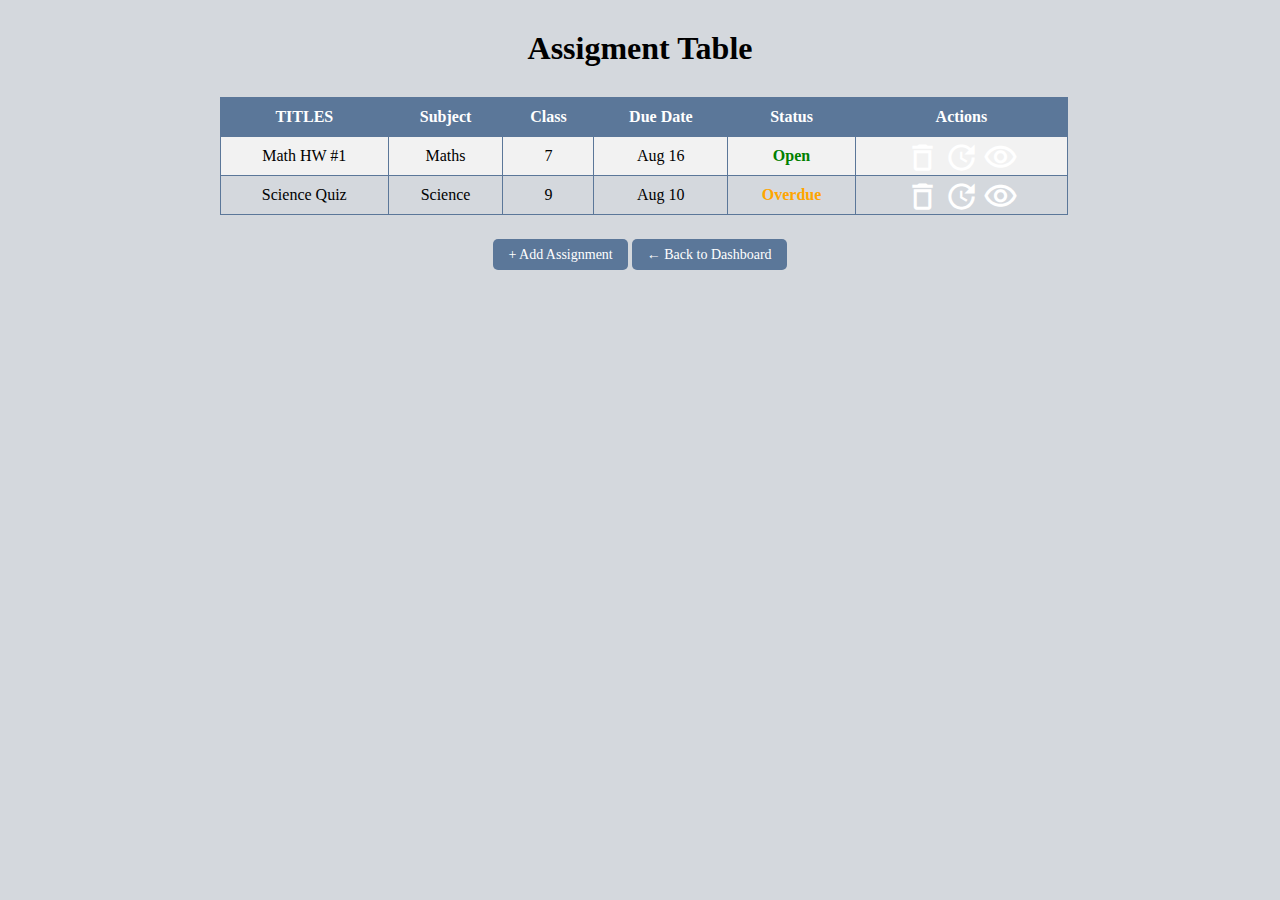
<file: assignments.html>
<!DOCTYPE html>
<html lang="en">

<head>
    <meta charset="UTF-8">
    <meta name="viewport" content="width=device-width, initial-scale=1.0">
    <title>Assigment</title>
    <link href="https://fonts.googleapis.com/css2?family=Montserrat&display=swap" rel="stylesheet" />
    <link href="https://fonts.googleapis.com/icon?family=Material+Icons+Outlined" rel="stylesheet" />
    <link rel="stylesheet" href="style.css">
</head>

<body>
    <h1 class="asi-title">Assigment Table</h1>
    <div class="assig">
        <div class="mark-list">

            <table>
                <tr>
                    <th>TITLES</th>
                    <th>Subject</th>
                    <th>Class</th>
                    <th>Due Date</th>
                    <th>Status</th>
                    <th>Actions</th>
                </tr>
                <tr>
                    <td>Math HW #1</td>
                    <td>Maths</td>
                    <td>7</td>
                    <td>Aug 16</td>
                    <td class="status-open">Open</td>
                    <td>
                        <a href="#"><span class="material-icons-outlined">delete</span></a>
                        <a href="#"><span class="material-icons-outlined">update</span></a>
                        <a href="#"><span class="material-icons-outlined">visibility</span></a>
                    </td>
                </tr>
                <tr>
                    <td>Science Quiz</td>
                    <td>Science</td>
                    <td>9</td>
                    <td>Aug 10</td>
                    <td class="status-overdue">Overdue</td>
                    <td>
                        <a href="#"><span class="material-icons-outlined">delete</span></a>
                        <a href="#"><span class="material-icons-outlined">update</span></a>
                        <a href="#"><span class="material-icons-outlined">visibility</span></a>
                    </td>
                </tr>
            </table>
        </div>
    </div>

    <div class="assig-container">
        <div class="asi-title">
            <a href="add-assignment.html" class="add-btn">+ Add Assignment</a>
            <a href="index.html" class="add-btn">← Back to Dashboard</a>
        </div>

</body>

</html>
</file>
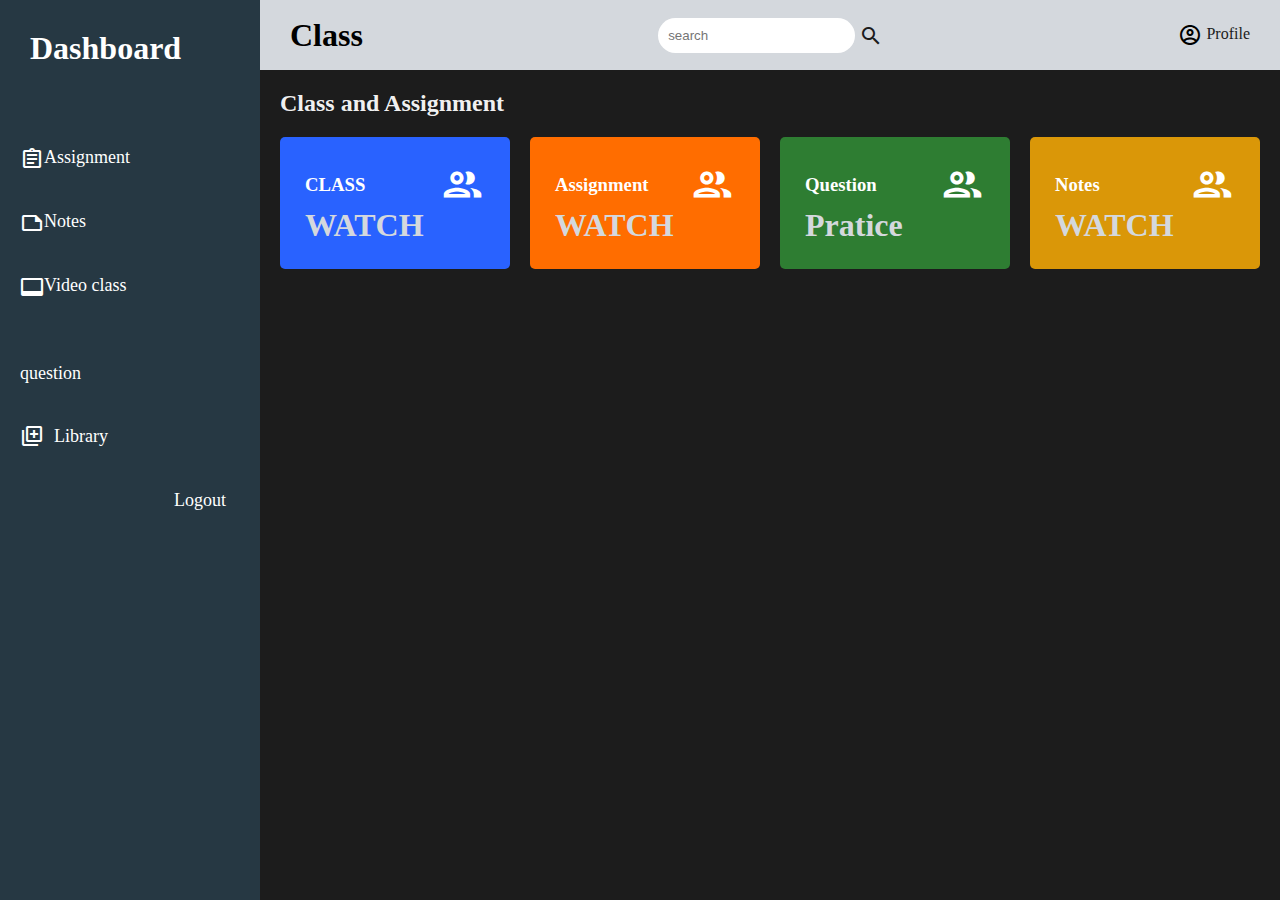
<file: class.html>
<!DOCTYPE html>
<html lang="en">

<head>
    <meta charset="UTF-8">
    <meta name="viewport" content="width=device-width, initial-scale=1.0">
    <title>class</title>
    <link rel="stylesheet" href="style.css">
    <link href="https://fonts.googleapis.com/css2?family=Montserrat&display=swap" rel="stylesheet" />
    <link href="https://fonts.googleapis.com/icon?family=Material+Icons+Outlined" rel="stylesheet" />
</head>

<body>
    <div class="grid-container">
        <div class="header">
            <div class="header-title">
                <h1>Class</h1>
            </div>
            <div class="header-middle">
                <form action="">
                    <input type="text" placeholder="search">
                    <a href="">
                        <span class="material-icons-outlined">
                            search
                        </span></a>
                </form>

            </div>
            <div class="header-right">
                <span class="material-icons-outlined">
                    account_circle
                </span>
                <a href="">Profile</a>
            </div>

        </div>
        <aside id="sidebar">


            <div class="sidebar-title">
                <h1>Dashboard</h1>
            </div>
            <div class="sidebar-list">
                <ul>
                    <li class="sidebar-list-item"><a href=""><span class="material-icons-outlined">
                                assignment
                            </span>Assignment</a></li>
                    <li class="sidebar-list-item"><a href=""><span class="material-icons-outlined">
                                note
                            </span>Notes</a></li>
                    <li class="sidebar-list-item"><a href=""><span class="material-icons-outlined">
                                video_label
                            </span>Video class</a></li>
                    <li class="sidebar-list-item"><a href=""><span class="material-icons-outlined">
                                question_mark
                            </span>question</a></li>
                    <li class="sidebar-list-item"><a href=""><span
                                class="material-icons-outlined">library_add</span></a>Library</li>
                    <li class="sidebar-list-item"><a href=""><span
                                class="material-icons-outlined">logout</span></a>Logout</li>
                </ul>
            </div>

        </aside>
        <div class="main">
            <div class="main-title">
                <h2>Class and Assignment</h2>
            </div>
            <div class="main-cards">
                <div class="card">
                    <div class="card-liner">
                        <h3>CLASS</h3>
                        <span class="material-icons-outlined">group</span>
                    </div>
                    <h1><a href="">WATCH</a></h1>
                </div>

                <div class="card">
                    <div class="card-liner">
                        <h3>Assignment</h3>
                        <span class="material-icons-outlined">group</span>
                    </div>
                    <h1><a href="">WATCH</a></h1>
                </div>
                <div class="card">
                    <div class="card-liner">
                        <h3>Question</h3>
                        <span class="material-icons-outlined">group</span>
                    </div>
                    <h1><a href="">Pratice</a></h1>
                </div>

                <div class="card">
                    <div class="card-liner">
                        <h3>Notes</h3>
                        <span class="material-icons-outlined">group</span>
                    </div>
                    <h1><a href="">WATCH</a></h1>
                </div>
            </div>
        </div>

    </div>
</body>

</html>
</file>
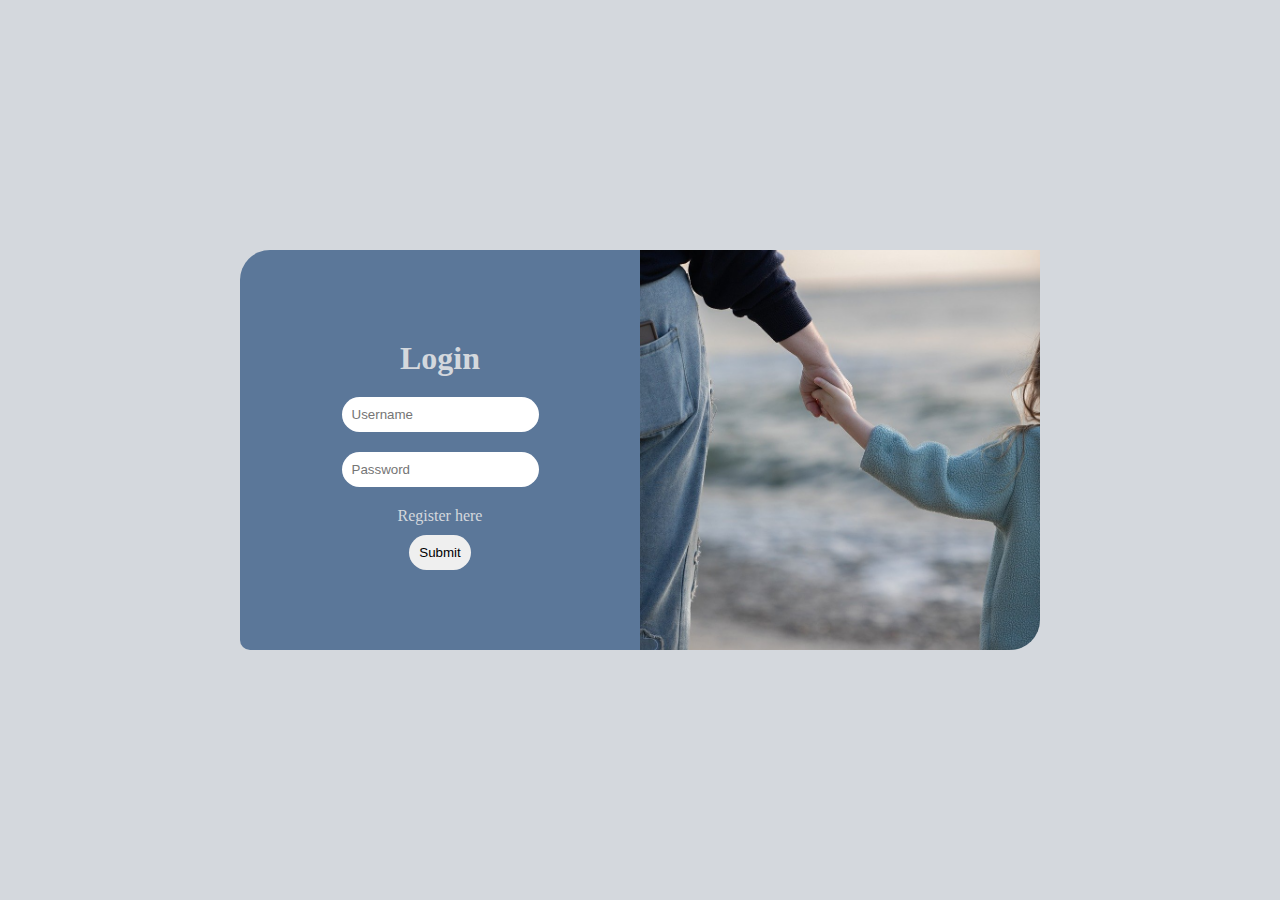
<file: login.html>
<!DOCTYPE html>
<html lang="en">

<head>
    <meta charset="UTF-8">
    <meta name="viewport" content="width=device-width, initial-scale=1.0">
    <title>login</title>
    <link rel="stylesheet" href="style.css">
</head>

<body>
    <div class="container">
       
        <div class="box">
            <div class="login">
                <h1>login</h1>
                <form action="">
                    <input type="text" placeholder="username" name="username">
                    <input type="password" name="password" placeholder="password">
                    <p>Register <a href="">here</a></p>
                    <div class="btn">
                        <a href="">
                            <button type="button">Submit</button>
                        </a>
                    </div>

                </form>

            </div>
            <div class="log-img">
                <img src="img/care-9719575_1280.jpg" alt="">
            </div>

        </div>


    </div>
</body>

</html>
</file>
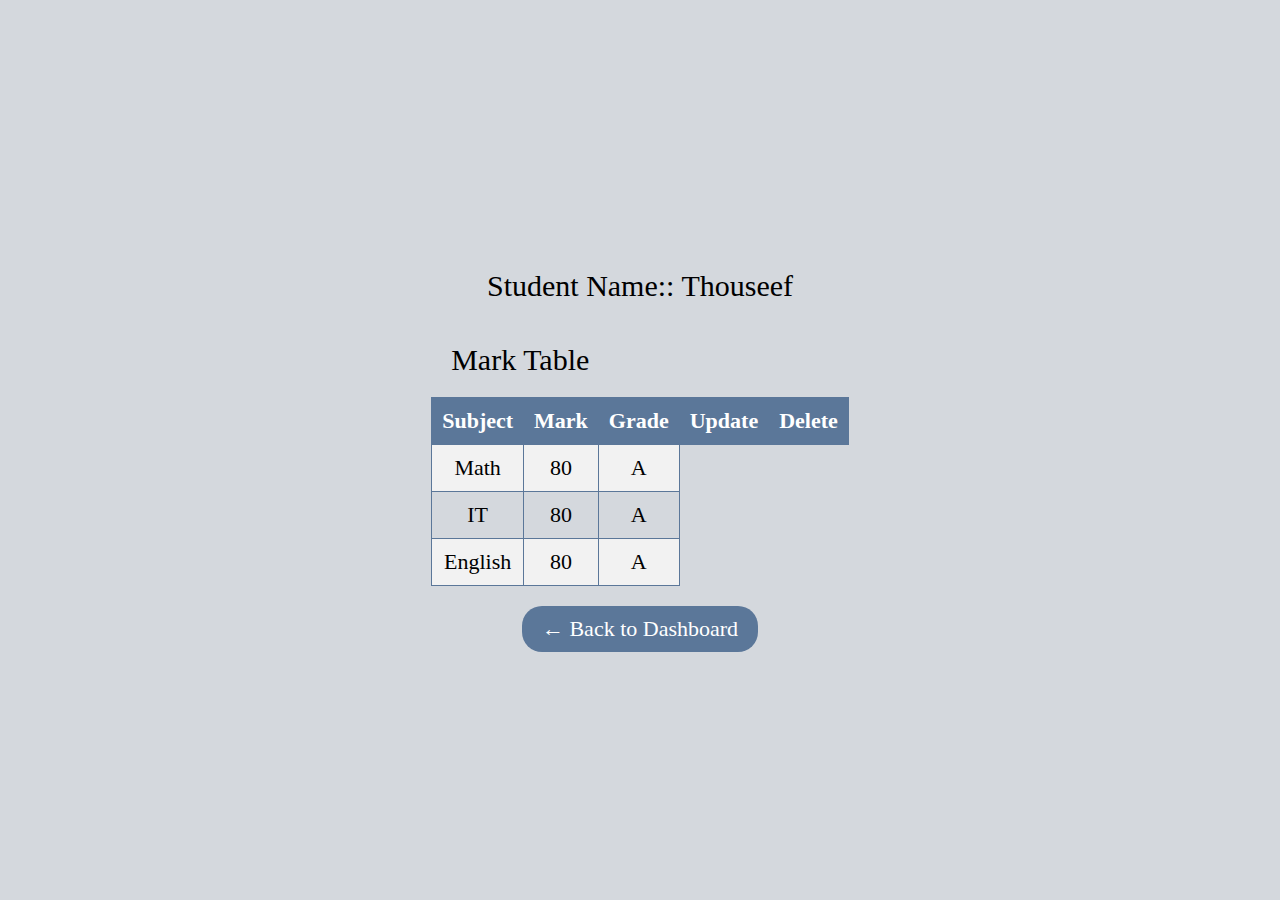
<file: mark.html>
<!DOCTYPE html>
<html lang="en">

<head>
    <meta charset="UTF-8">
    <meta name="viewport" content="width=device-width, initial-scale=1.0">
    <title>student-info</title>
    <link rel="stylesheet" href="style.css">
</head>

<body>
    <div class="student-info">
        <h1>Student Name:: Thouseef  </h1>

        <div class="mark-list">
            <h1>Mark Table</h1>
            <table>
                <tr>
                    <th>Subject</th>
                    <th>Mark</th>
                    <th>Grade</th>
                    <th><a href="">Update</a></th>
                    <th><a href="">Delete</a></th>
                </tr>
                <tr>
                    <td>Math</td>
                    <td>80</td>
                    <td>A</td>
                </tr>
                <tr>
                    <td>IT</td>
                    <td>80</td>
                    <td>A</td>
                </tr>
                <tr>
                    <td>English</td>
                    <td>80</td>
                    <td>A</td>
                </tr>
            </table>
        </div>
        <a href="index.html" class="back-btn">← Back to Dashboard</a>

    </div>


</body>

</html>
</file>
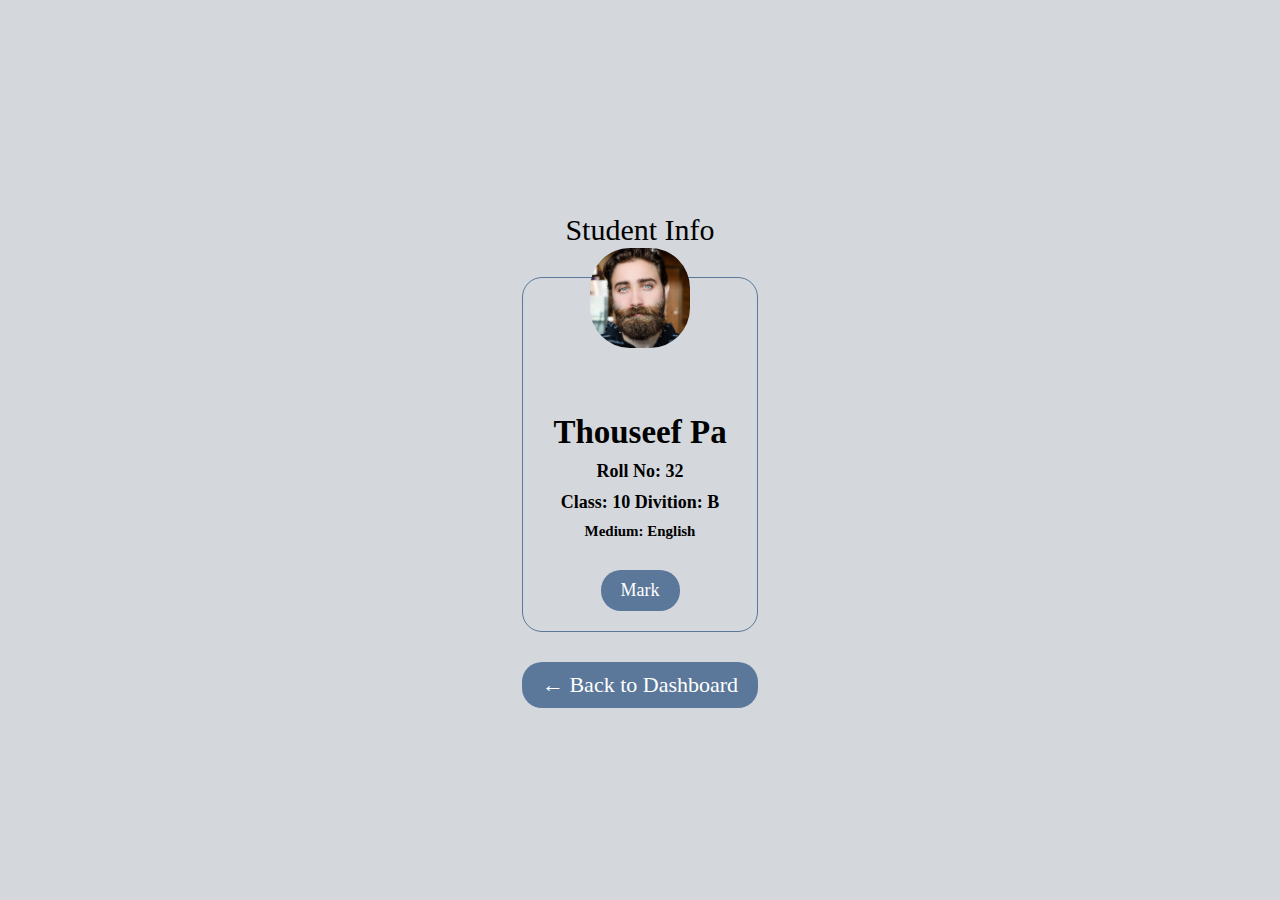
<file: student.html>
<!DOCTYPE html>
<html lang="en">
<head>
    <meta charset="UTF-8">
    <meta name="viewport" content="width=device-width, initial-scale=1.0">
    <title>student-info</title>
    <link rel="stylesheet" href="style.css">
</head>
<body>
    <div class="student-info">
       <h1>Student Info </h1>
        <div class="student-card">
            <div class="img">
                <img src="img/beard-1845166_1280.jpg" alt="profile img">
            </div>
            <div class="student-name">
                <h2>thouseef pa</h2>
            </div>
            <div class="student-details">
                <h4>Roll No: 32</h4>
                <h4>Class: 10 <span>Divition: B</span></h4>
                <h5>Medium: English</h5>
                <a href="mark.html" class="back-btn"> Mark</a>
            </div>
        </div>
        
        <a href="index.html" class="back-btn">← Back to Dashboard</a>
        
    </div>
    

</body>
</html>
</file>
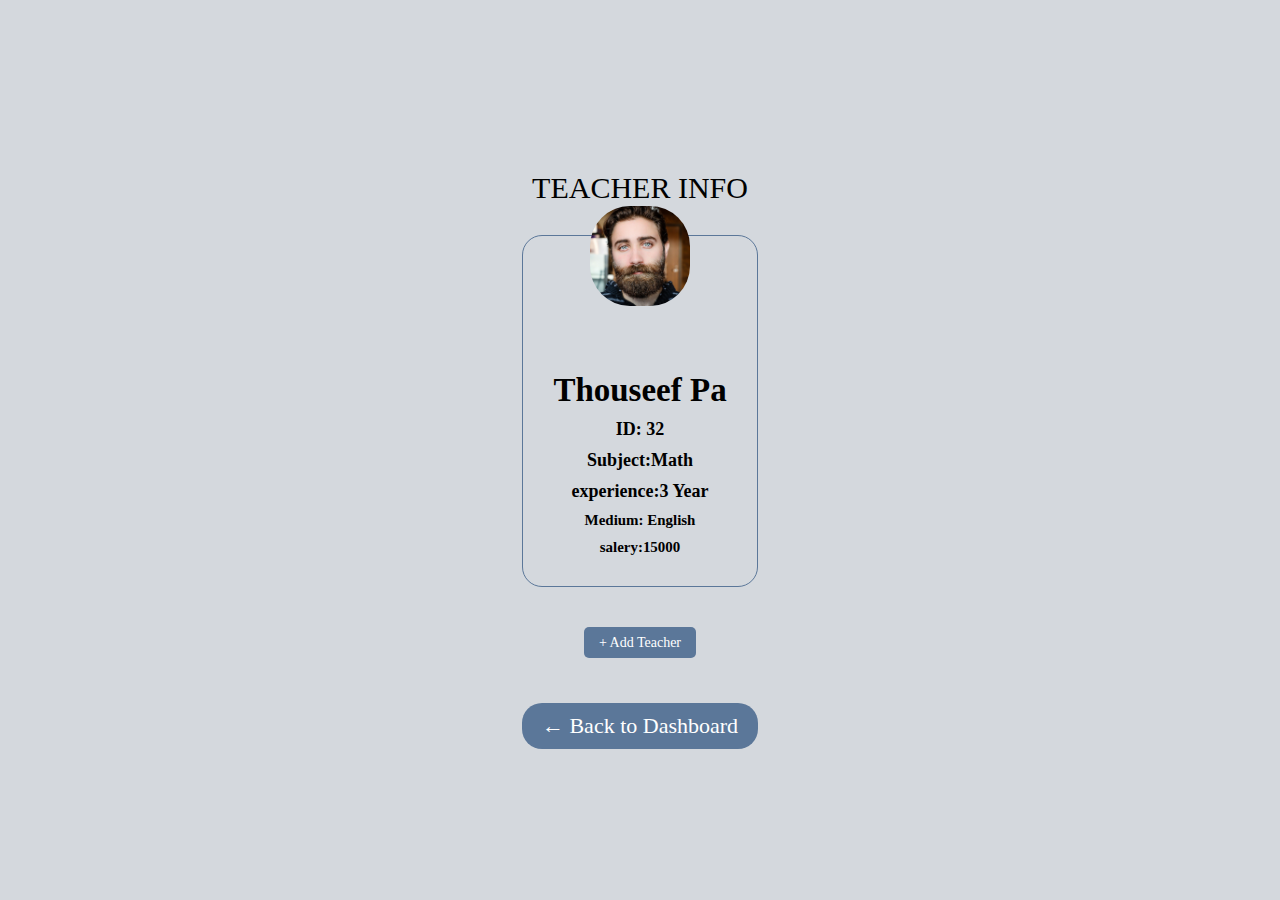
<file: teacher.html>
<!DOCTYPE html>
<html lang="en">
<head>
    <meta charset="UTF-8">
    <meta name="viewport" content="width=device-width, initial-scale=1.0">
    <title>Teacher-info</title>
    <link rel="stylesheet" href="style.css">
</head>
<body>
    <div class="student-info">
       <h1>TEACHER INFO  </h1>
        <div class="student-card">
            <div class="img">
                <img src="img/beard-1845166_1280.jpg" alt="profile img">
            </div>
            <div class="student-name">
                <h2>thouseef pa</h2>
            </div>
            <div class="student-details">
                <h4>ID: 32</h4>
                <h4>Subject:Math</h4>
                <h4>experience:3 Year</h4>
                <h5>Medium: English</h5>
                <h5>salery:15000</h5>
            </div>
        </div>
        <div class="asi-title">
            <a href="add-assignment.html" class="add-btn">+ Add Teacher</a>
            
            
        </div>
        <a href="index.html" class="back-btn">← Back to Dashboard</a>

        
    </div>
    

</body>
</html>
</file>
<file: style.css>
@import url('https://fonts.googleapis.com/css2?family=Montserrat:ital,wght@0,100..900;1,100..900&family=Poppins:ital,wght@0,100;0,200;0,300;0,400;0,500;0,600;0,700;0,800;0,900;1,100;1,200;1,300;1,400;1,500;1,600;1,700;1,800;1,900&family=Roboto:ital,wght@0,100..900;1,100..900&display=swap');
*{
    margin:0;
    padding: 0;
    box-sizing: border-box;
}
body{
    background: #d4d8dd;
}
.container{
    display: flex;
    justify-content: center;
    align-items: center;
    height: 100vh;
}
.box{
    width: 800px;
    height: 400px;
    display: flex;
    justify-content: center;
    text-align: center;
}
.login{
    background: #5b7799;
    display: flex;
    justify-content: center;
    flex-direction: column;
    border-radius: 30px 0 0px 10px; 
}
.login:hover{
    background: #1c2529;
}
.login h1{
    margin: 10px;
    text-transform: capitalize;
    transition: 0.2s;
    color: #d4d8dd;
}
.login h1:hover{
    color: #a1d1b1;
}
.login input{
    padding: 10px;
    margin: 10px;
    border-radius:20px ;
    border: none;
    outline: none;
    text-transform: capitalize;
}
.login p{
    margin: 10px;
    color: #d4d8dd;
}
.login p a{
    text-decoration: none;
    color: #d4d8dd;
}
.btn button{
    padding: 10px;
    border-radius: 20px;
    outline: none;
    border: none;
    cursor: pointer;
}
.btn button:hover{
    color: #d4d8dd;
    background: #5b7799;
}
.log-img img{
    border-radius: 0 0 30px ;
    width: 400px;
    height: 400px;
    object-fit: cover;
}

@media screen and (max-width: 768px) {
    .box {
        flex-direction: column;
        width: 90%;
        height: auto;
    }

    .log-img img {
        width: 100%;
        height: 200px;
        border-radius: 0 0 20px 20px;
    }

    .login {
        border-radius: 20px 20px 0 0;
        padding: 20px;
    }
}

/* dashboard */
.material-icons-outlined {
    vertical-align: middle;
    line-height: 1px;
    font-size: 35px;
}

.grid-container {
    display: grid;
    grid-template-columns: 260px 1fr 1fr 1fr;
    grid-template-rows: 0.2fr 3fr;
    grid-template-areas:
        'sidebar header header header'
        'sidebar main main main';
    height: 100vh;
}

/* header */
.header {
    grid-area: header;
    height: 70px;
    display: flex;
    align-items: center;
    justify-content: space-between;
    padding: 0 30px;
    box-shadow: 0 6px 7px -3px rgba(0, 0, 0, 0.35);
}

.menu-icon {
    display: none;
    cursor: pointer;
}

/* sidebar */
#sidebar {
    grid-area: sidebar;
    height: 100%;
    background: #263843;
    overflow-y: auto;
    transition: all 0.5s;
}

.sidebar-title {
    display: flex;
    justify-content: space-between;
    align-items: center;
    padding: 30px;
    margin-bottom: 30px;
    color: white;
}

.sidebar-title > span {
    display: none;
    cursor: pointer;
}

.sidebar-brand {
    margin-top: 15px;
    font-size: 20px;
    font-weight: 700;
}

.sidebar-list {
    list-style: none;
    padding: 0;
    color: white;
}
.sidebar-list-item a{
    text-decoration: none;
    color: #fff;
}

.sidebar-list-item {
    padding: 20px;
    font-size: 18px;
    display: flex;
    align-items: center;
    gap: 10px;
}

.sidebar-list-item:hover {
    background: rgba(255, 255, 255, 0.2);
    cursor: pointer;
}

.sidebar-responsive {
    display: inline !important;
    position: absolute;
    z-index: 12 !important;
}

/* main contents */
.main {
    grid-area: main;
    overflow-y: auto;
    padding: 20px;
    color: rgba(255, 255, 255, 0.95);
    background-color: #1c1c1c;
}

.main-title {
    display: flex;
    justify-content: space-between;
}

.main-cards {
    display: grid;
    grid-template-columns: 1fr 1fr 1fr 1fr;
    gap: 20px;
    margin: 20px 0;
}

.card {
    display: flex;
    flex-direction: column;
    justify-content: space-around;
    padding: 25px;
    border-radius: 5px;
    color: white;
}

.card:first-child {
    background-color: #2962ff;
}

.card:nth-child(2) {
    background-color: #ff6d00;
}

.card:nth-child(3) {
    background-color: #2e7d32;
}
.card:nth-child(4) {
    background-color: #da9708;
}

.card-liner {
    display: flex;
    align-items: center;
    justify-content: space-between;
}

.card-liner > .material-icons-outlined {
    font-size: 45px;
}
.card a{
    text-decoration: none;
    color: #d4d8dd;
}

/* responsive layout */
@media screen and (max-width: 768px) {
    .grid-container {
        grid-template-columns: 1fr;
        grid-template-areas:
            'header'
            'main';
    }

    #sidebar {
        display: none;
    }

    #sidebar.sidebar-responsive {
        display: block;
        width: 260px;
        position: fixed;
        left: 0;
        top: 0;
        height: 100%;
        z-index: 100;
    }

    .menu-icon {
        display: block;
    }

    .sidebar-title > span {
        display: inline;
        color: white;
    }
}
.charts {
    display: grid;
    grid-template-columns: 1fr 1fr;
    gap: 20px;
    margin-top: 40px;
}

.charts-card {
    background: #2c3e50;
    padding: 20px;
    border-radius: 8px;
    color: rgb(44, 33, 33);
}

.chart-title {
    font-size: 20px;
    margin-bottom: 15px;
    text-align: center;
}

/* Responsive Charts */
@media screen and (max-width: 768px) {
    .charts {
        grid-template-columns: 1fr;
    }
}
.table {
    background: #2c3e50;
    padding: 20px;
    border-radius: 8px;
    margin-top: 40px;
    color: white;
    overflow-x: auto;
}

.table-title {
    font-size: 22px;
    font-weight: bold;
    margin-bottom: 15px;
    text-align: center;
}

#Student {
    width: 100%;
    border-collapse: collapse;
}

#Student th, #Student td {
    border: 1px solid #34495e;
    padding: 12px 15px;
    text-align: center;
}

#Student th {
    background-color: #1abc9c;
    color: white;
}

#Student tr:nth-child(even) {
    background-color: #34495e;
}

#Student tr:hover {
    background-color: #3d566e;
}

#Student a {
    color: #00aced;
    text-decoration: none;
    font-weight: bold;
}

#Student a:hover {
    text-decoration: underline;
}

/* class */
.header-middle input{
    border-radius: 30px;
    padding: 10px;
    outline: none;
    border: none;
}
.header-middle a{
    color: #1c1c1c;
    text-decoration: none;
}
.header-right a{
    color: #1c1c1c;
    text-decoration: none;
}
/* student info page */
.student-info{
    width: 100%;
    height: 100vh;
    font-size: 22px;
    display: flex;
    justify-content: center;
    flex-direction: column;
    align-items: center;
}
.student-info h1{
    margin: 20px;
    font-size: 30px;
    font-weight: 500;
}
.student-card{
    padding: 20px;
    margin: 10px;
    border:1px #5b7799 solid;
    border-radius: 20px;
    text-align: center;
}
.student-card:hover{
    padding: 30px;
    margin: 20px;
    border: 1px solid #1abc9c;
    background: #fff;
    color: #1c1c1c;
}
.img{
    text-align: center;
}
.img img{
    width: 100px;
    height: 100px;
    object-fit: cover;
    border-radius:40%;
    transform: translateY(-50% );
}
.student-name{
    margin: 10px;
    text-transform: capitalize;
    font-weight: 500;
}
.student-details{
    font-weight: 400;
    font-size: 18px;

}
.student-details h4,h5{
    margin: 10px;
}
.mark-list table{
    border-collapse: collapse;
    margin-top:20px ;
    width: 80%;
}
.mark-list th, .mark-list td {
    border: 1px solid #5b7799;
    padding: 10px;
    text-align: center;
}
.mark-list th,a{
    text-decoration: none;
    color: #fff;
}
.mark-list th {
    background-color: #5b7799;
    color: white;
}

.mark-list tr:nth-child(even) {
    background-color: #f2f2f2;
}
.back-btn {
    display: inline-block;
    margin-top: 20px;
    color: #fff;
    background: #5b7799;
    padding: 10px 20px;
    border-radius: 20px;
    text-decoration: none;
}

.back-btn:hover {
    background: #1c2529;
}

@media screen and (max-width: 768px){
    .student-card {
        display: flex;
        flex-direction: column;
        align-items: center;
        max-width: 350px;
        background: #f8f9fa;
        transition: all 0.3s ease;
    }
}

/* assignment */
.asi-title{
    text-align: center;
    margin: 30px;
}
.assig{
    margin-left: 220px;
    
}
/* Status colors */
.status-open {
    color: green;
    font-weight: bold;
}
.status-closed {
    color: red;
    font-weight: bold;
}
.status-overdue {
    color: orange;
    font-weight: bold;
}


.assig-title {
    width: 80%;
    display: flex;
    justify-content: space-between;
    align-items: center;
}

.add-btn {
    background: #5b7799;
    color: white;
    padding: 8px 15px;
    border-radius: 5px;
    text-decoration: none;
    font-size: 14px;
}
.add-btn:hover {
    background: #1c2529;
}
</file>
